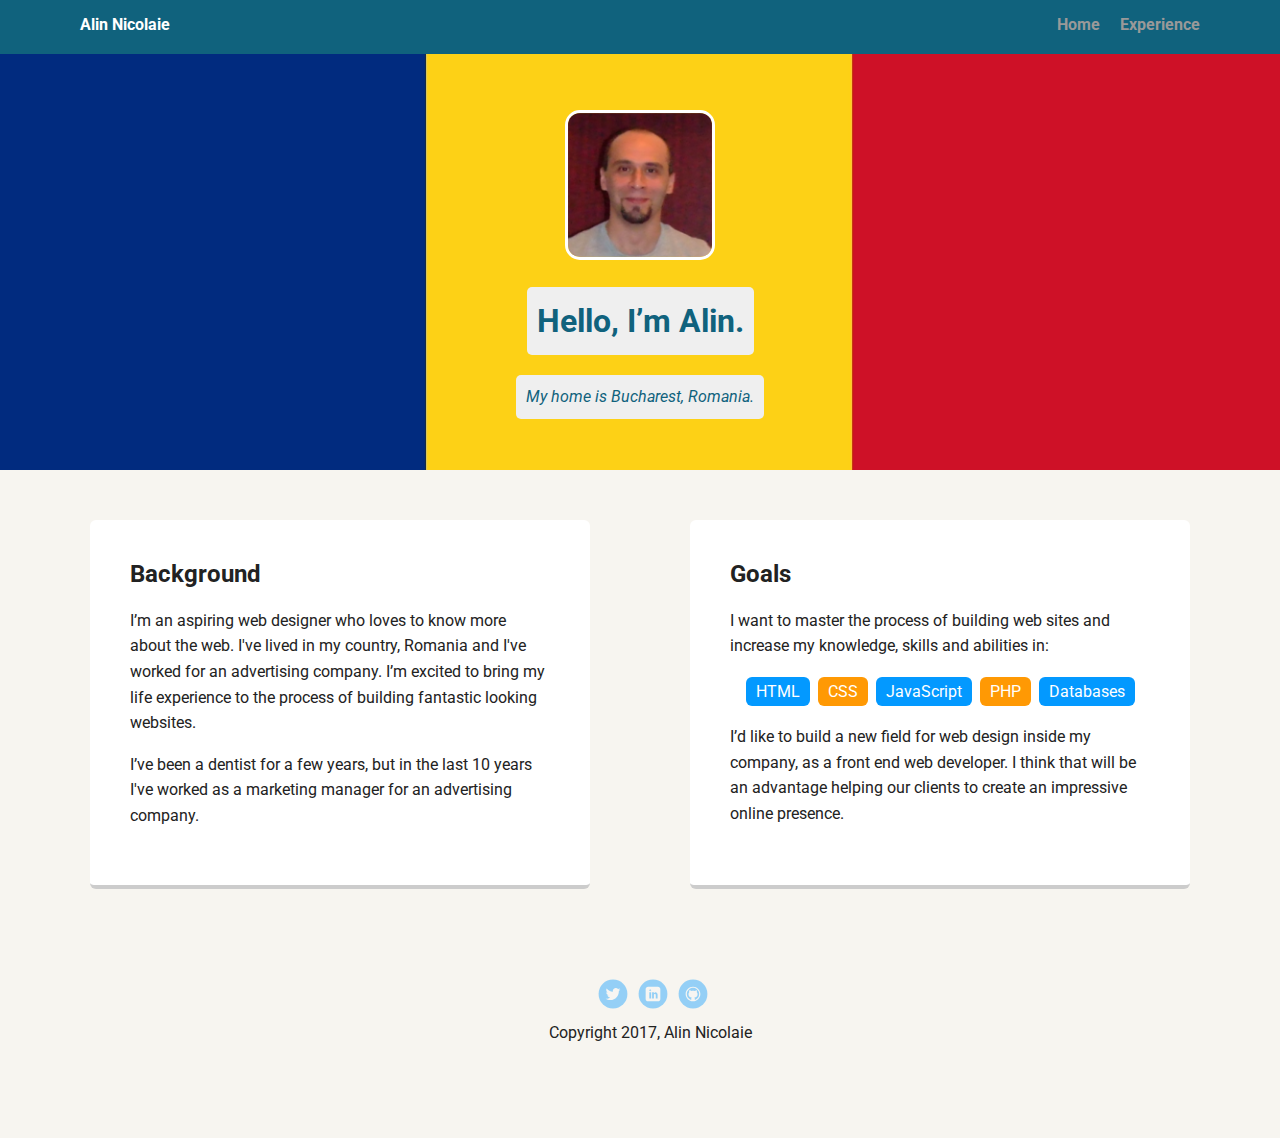
<file: index.html>
<!doctype html>
<html lang="en">
<head>
  <meta charset="utf-8">
  <title>Alin Nicolaie's Profile</title>
  <meta name="viewport" content="width=device-width, initial-scale=1.0">
  <link rel="stylesheet" href="styles.css">
  <link href="https://fonts.googleapis.com/css?family=Muli%7CRoboto:400,300,500,700,900" rel="stylesheet">
</head>

  <body>

    <div class="main-nav">
        <ul class="nav">
          <li class="name">Alin Nicolaie</li>
          <li><a href="#">Home</a></li>
          <li><a href="experience.html">Experience</a></li>
        </ul>
    </div>

    <header>
      <img src="images/ME.png" alt="Photo of Alin" class="profile-image">
      <h1 class="tag name">Hello, I’m Alin.</h1>
      <p class="tag location"><em>My home is Bucharest, Romania.</em></p>
    </header>

    <main class="flex">
      <div class="card">
        <h2>Background</h2>
        <p>I’m an aspiring web designer who loves to know more about the web. I've lived in my country, Romania and I've worked for an advertising company. I’m excited to bring my life experience to the process of building fantastic looking websites.</p>
        <p>I’ve been a dentist for a few years, but in the last 10 years I've worked as a marketing manager for an advertising company.</p>
      </div>

      <div class="card">
        <h2>Goals</h2>
        <p>I want to master the process of building web sites and increase my knowledge, skills and abilities in:</p>
        <ul class="skills">
          <li>HTML</li>
          <li>CSS</li>
          <li>JavaScript</li>
          <li>PHP</li>
          <li>Databases</li>
        </ul>
        <p>I’d like to build a new field for web design inside my company, as a front end web developer. I think that will be an advantage helping our clients to create an impressive online presence.</p>
      </div>

    </main>

    <footer>
      <ul>
        <li><a href="https://twitter.com/AlNic17" class="social twitter">Twitter</a></li>
        <li><a href="https://www.linkedin.com/in/alin-nicolaie-65768314b/" class="social linkedin">LinkedIn</a></li>
        <li><a href="https://github.com/AlinNicolaie" class="social github">Github</a></li>
      </ul>
      <p class="copyright">Copyright 2017, Alin Nicolaie</p>
    </footer>
  </body>

  </html>
</file>
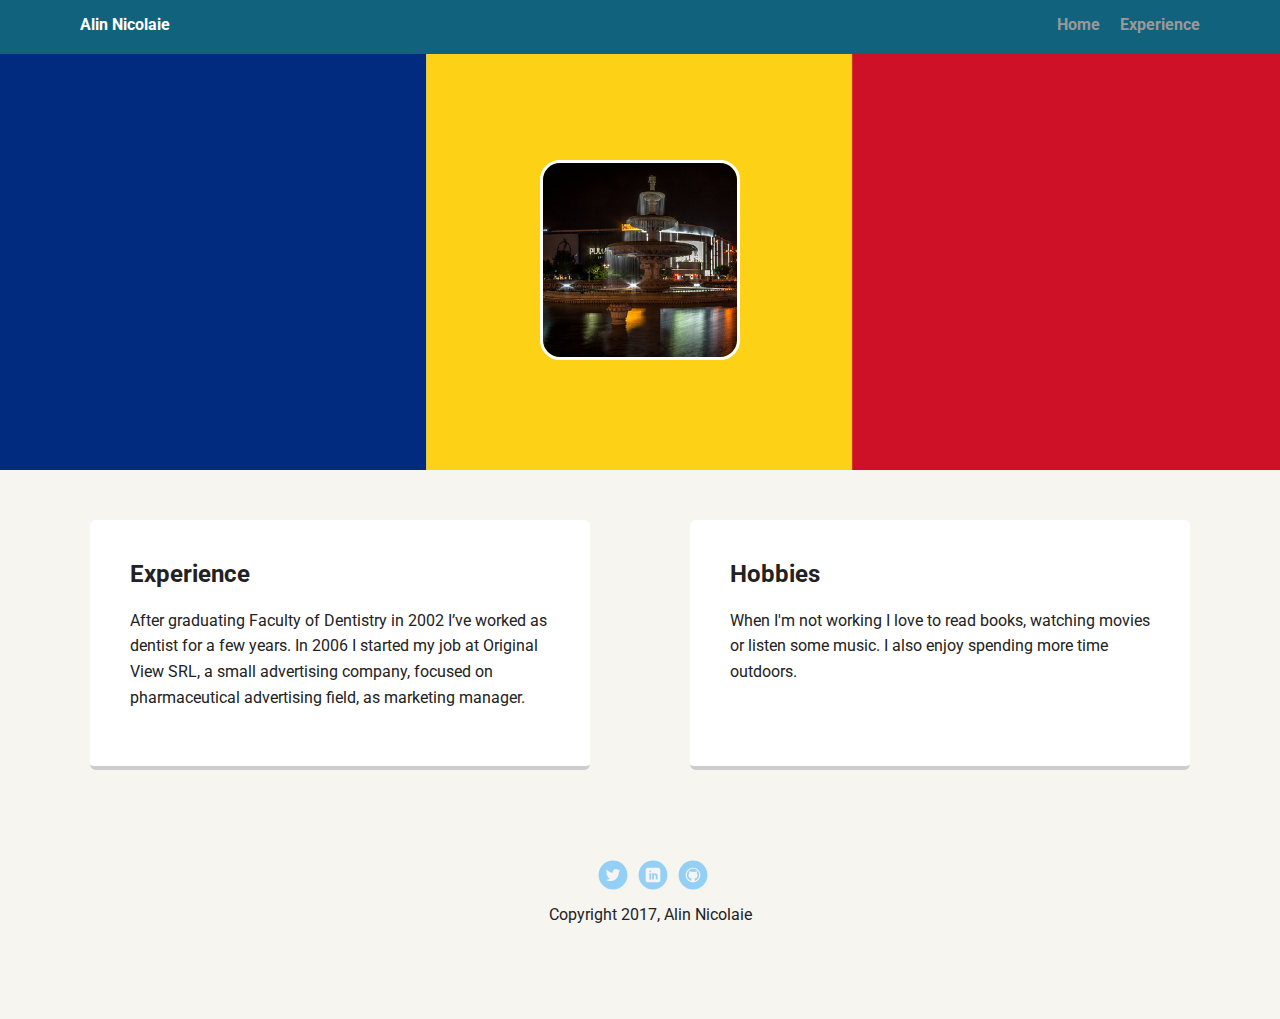
<file: experience.html>
<!DOCTYPE html>
<html>
  <head>
    <meta charset="utf-8">
    <title>Alin Nicolaie's Experience</title>
    <meta name="viewport" content="width=device-width, initial-scale=1.0">
    <link rel="stylesheet" href="styles.css">
    <link href="https://fonts.googleapis.com/css?family=Muli%7CRoboto:400,300,500,700,900" rel="stylesheet">
  </head>
  <body>

        <div class="main-nav">
            <ul class="nav">
              <li class="name">Alin Nicolaie</li>
              <li><a href="index.html">Home</a></li>
              <li><a href="#">Experience</a></li>
            </ul>
        </div>

        <header>
          <img src="images/BUCHAREST.png" alt="Photo of Bucharest" class="Bucharest-image" title="Fountain in the center of Bucharest city.">

        </header>



        <main class="flex">
          <div class="card">
            <h2>Experience</h2>
            <p>After graduating Faculty of Dentistry in 2002 I’ve worked as dentist for a few years. In 2006 I started my job at Original View SRL, a small advertising company, focused on pharmaceutical advertising field, as marketing manager.</p>
          </div>

          <div class="card">
            <h2>Hobbies</h2>
            <p>When I'm not working I love to read books, watching movies or listen some music.
              I also enjoy spending more time outdoors.</p>
            </div>

        </main>

        <footer>
          <ul>
            <li><a href="https://twitter.com/AlNic17" class="social twitter">Twitter</a></li>
            <li><a href="https://www.linkedin.com/in/alin-nicolaie-65768314b/" class="social linkedin">LinkedIn</a></li>
            <li><a href="https://github.com/AlinNicolaie" class="social github">Github</a></li>
          </ul>
          <p class="copyright">Copyright 2017, Alin Nicolaie</p>
        </footer>

  </body>
</html>
</file>
<file: styles.css>
/* Global Layout Set-up */
* {
  box-sizing: border-box;
}

body {
  margin: 0;
  padding: 0;
  text-align: center;
  font-family: 'Roboto', sans-serif;
  color: #222;
  background: #f7f5f0;
}
/* Link Styles */

a {
  text-decoration: none;
  color: #999;
}
a:hover {
  color: #6633ff;
}

/* Section Styles */

.main-nav {
  width: 100%;
  background: #10627D;
  min-height: 30px;
  padding: 10px;
  position: fixed;
  text-align: center;
}
.nav {
  display: flex;
  justify-content: space-around;
  font-weight: 700;
  list-style-type: none;
  margin: 0 auto;
  padding: 0;
}

.nav .name {
    display: block;
    margin-right: auto;
    color: white;
}
.nav li {
  padding: 5px 10px 10px 10px;
}
.nav a {
  transition: all .5s;
}
.nav a:hover {
  color: white
}

header {
  text-align: center;
  background: url('images/ROMANIAN FLAG1.jpg') no-repeat top center ;
  background-size: cover;
  overflow: hidden;
  padding-top: 60px;
}
header {
  line-height: 1.5;
}
header .profile-image {
  margin-top: 50px;
  width: 150px;
  height: 150px;
  border-radius: 10%;
  border: 3px solid white;
  transition: all 1.5s;
}
header .profile-image:hover {
  transform: scale(1.2) rotate(360deg);
}
header .Bucharest-image {
  margin-top: 100px;
  width: 200px;
  height: 200px;
  border-radius: 10%;
  border: 3px solid white;
  transition: all 1.5s;
}
header .Bucharest-image:hover {
  transform: scale(2.0) rotate(360deg);
}

.tag {
  background-color: #efefef;
  color: #10627D;
  padding: 10px;
  border-radius: 5px;
  display: table;
  margin: 20px auto;
}
.location {
  background-color: #efefef;
  color: #10627D;
}
.card {
  margin: 30px;
  padding: 20px 40px 40px;
  max-width: 500px;
  text-align: left;
  background: #fff;
  border-bottom: 4px solid #ccc;
  border-radius: 6px;
  transition: all .5s;
}
.card:hover {
  border-color: #ff99ff;
}

ul.skills {
  padding: 0;
  text-align: center;
}

.skills li {
  border-radius: 6px;
  display: inline-block;
  background: #ff9904;
  color: white;
  padding: 5px 10px;
  margin: 2px;
}

.skills li:nth-child(odd) {
  background: #0399ff;
}

footer {
  width: 100%;
  min-height: 30px;
  padding: 20px 0 40px 20px;
}

footer .copyright {
  top: -8px;
  font-size: .75em;
}

footer ul {
  list-style-type: none;
  margin: 0;
  padding: 0;
}

footer ul li {
  display: inline-block;
}

a.social {
  display: inline-block;
  text-indent: -9999px;
  margin-left: 5px;
  width: 30px;
  height: 30px;
  background-size: 30px 30px;
  opacity: .4;
  transition: all .5s;
}
a.twitter {
  background-image: url(images/twitter.svg);
}
a.linkedin {
  background-image: url(images/linkedin.svg);
}
a.github {
  background-image: url(images/github.svg);
}
a.social:hover {
  opacity: 1;
}
.clearfix {
  clear: both;
}

/* Styles for larger screens */
@media screen and (min-width: 720px) {

  .flex {
      display: -ms-flexbox;      /* TWEENER - IE 10 */
      display: flex;
      max-width: 1200px;
      -ms-flex-pack: distribute;
      justify-content: space-around;
      margin: 0 auto;
  }

  header {
    min-height: 470px;
  }

  .nav {
    max-width: 1200px;
    padding: 0 30px;
  }


  main {
    padding-top: 20px;
  }

  main p {
    line-height: 1.6em;
  }

  footer {
    font-size: 1.3em;
    max-width: 1200px;
    margin: 40px auto;
  }

}
</file>
